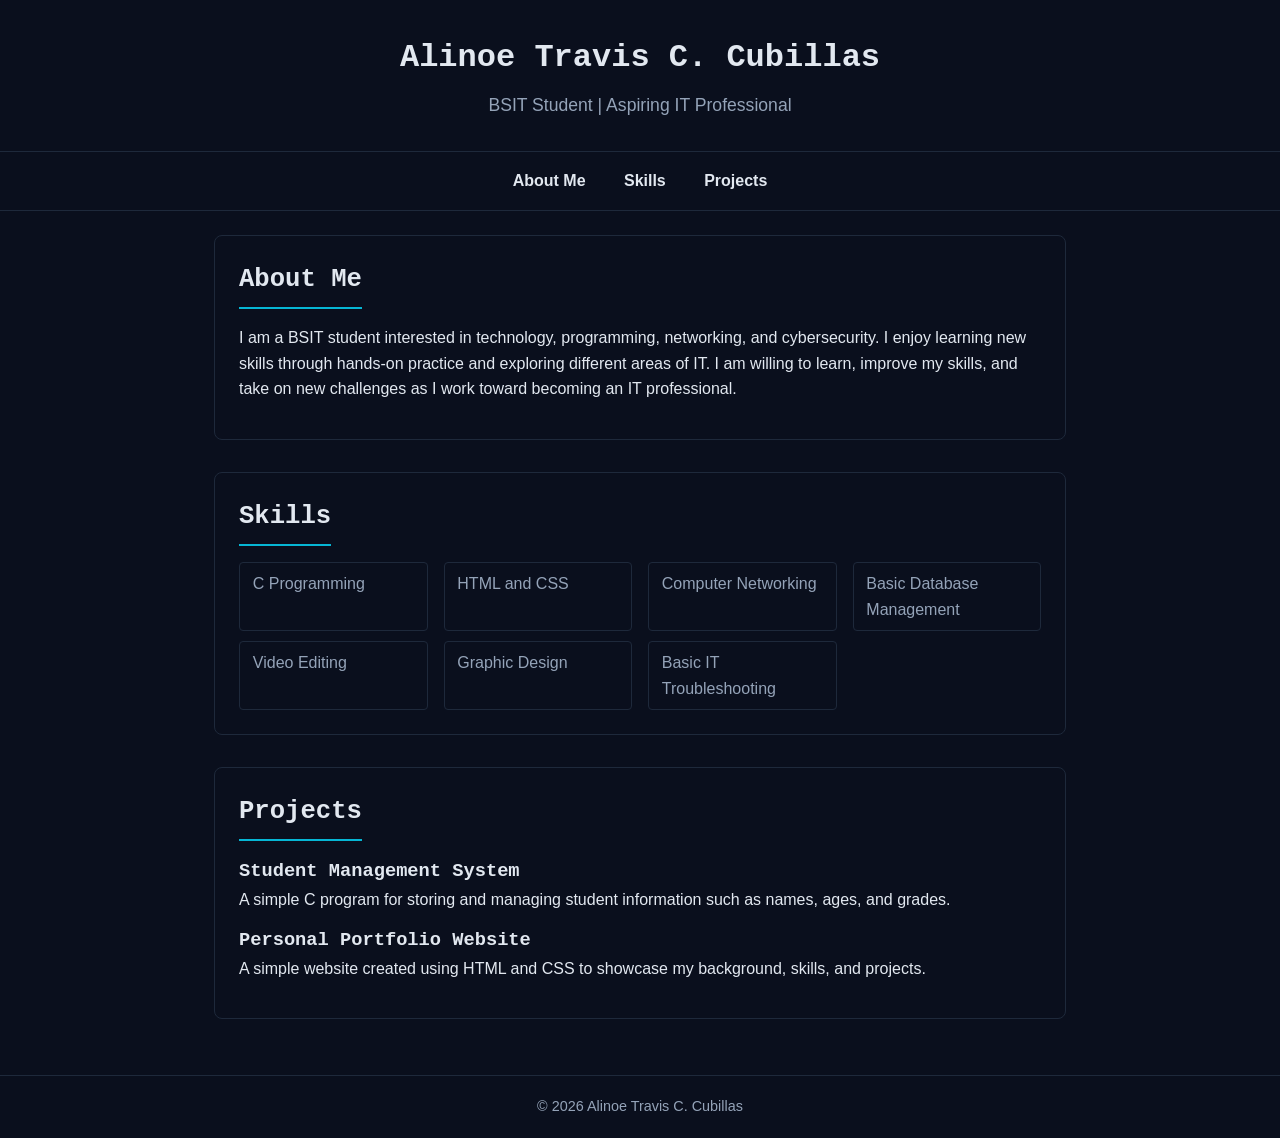
<file: index.html>
<!DOCTYPE html>

<html lang="en">
<head>
    <meta charset="UTF-8">
    <meta name="viewport" content="width=device-width, initial-scale=1.0">
    <meta name="description" content="Portfolio of Alinoe Travis C. Cubillas, a BSIT student and aspiring IT professional.">
    <title>Alinoe Travis C. Cubillas - Portfolio</title>
    <link rel="stylesheet" href="style.css">
</head>

<body>

<header>
    <h1>Alinoe Travis C. Cubillas</h1>
    <p>BSIT Student | Aspiring IT Professional</p>
</header>

<nav aria-label="Main navigation">
    <ul>
        <li><a href="#about">About Me</a></li>
        <li><a href="#skills">Skills</a></li>
        <li><a href="#projects">Projects</a></li>
    </ul>
</nav>

<main>

    <section id="about">
        <h2>About Me</h2>
        <p>
            I am a BSIT student interested in technology, programming,
            networking, and cybersecurity. I enjoy learning new skills
            through hands-on practice and exploring different areas of IT.
            I am willing to learn, improve my skills, and take on new
            challenges as I work toward becoming an IT professional.
        </p>
    </section>

    <section id="skills">
        <h2>Skills</h2>
        <ul>
            <li>C Programming</li>
            <li>HTML and CSS</li>
            <li>Computer Networking</li>
            <li>Basic Database Management</li>
            <li>Video Editing</li>
            <li>Graphic Design</li>
            <li>Basic IT Troubleshooting</li>
        </ul>
    </section>

    <section id="projects">
        <h2>Projects</h2>

        <h3>Student Management System</h3>
        <p>
            A simple C program for storing and managing student information
            such as names, ages, and grades.
        </p>

        <h3>Personal Portfolio Website</h3>
        <p>
            A simple website created using HTML and CSS to showcase my
            background, skills, and projects.
        </p>

    </section>

</main>

<footer>
    <p>&copy; 2026 Alinoe Travis C. Cubillas</p>
</footer>

</body>
</html>
</file>
<file: style.css>
/* ===== Basic Reset ===== */
* {
  margin: 0;
  padding: 0;
  box-sizing: border-box;
}

/* ===== Color Palette =====
  Background: #0A0F1D (Deep Midnight)
  Main Text: #E2E8F0 (Off-White)
  Secondary Text: #94A3B8 (Muted Slate)
  Accent: #06B6D4 (Electric Cyan)
  Border: #1E293B (Signal Blue)
*/
body {
  font-family: 'Inter', Arial, Helvetica, sans-serif;
  font-size: 1rem;
  line-height: 1.6;
  color: #E2E8F0;
  background-color: #0A0F1D;
}

h1, h2, h3 {
  font-family: 'JetBrains Mono', 'Courier New', monospace;
  font-weight: 700;
}

/* ===== Header ===== */
header {
  background-color: #0A0F1D;
  color: #E2E8F0;
  padding: 2rem 1rem;
  text-align: center;
  border-bottom: 1px solid #1E293B;
}

header h1 {
  font-size: 2rem;
  margin-bottom: 0.5rem;
  color: #E2E8F0;
}

header p {
  font-size: 1.1rem;
  color: #94A3B8;
}

/* ===== Navigation ===== */
nav {
  background-color: #0A0F1D;
  border-bottom: 1px solid #1E293B;
}

nav ul {
  list-style: none;
  display: flex;
  flex-wrap: wrap;
  justify-content: center;
}

nav ul li {
  margin: 0;
}

nav ul li a {
  display: block;
  color: #E2E8F0;
  text-decoration: none;
  padding: 1rem 1.2rem;
  font-weight: 600;
}

nav ul li a:hover {
  color: #06B6D4;
  background-color: #1E293B;
}

nav ul li a:focus {
  outline: 3px solid #06B6D4;
  outline-offset: -3px;
}

/* ===== Main Content Layout ===== */
main {
  max-width: 900px;
  margin: 0 auto;
  padding: 1.5rem;
}

section {
  background-color: #0A0F1D;
  margin-bottom: 2rem;
  padding: 1.5rem;
  border-radius: 8px;
  border: 1px solid #1E293B;
}

section h2 {
  font-size: 1.6rem;
  color: #E2E8F0;
  margin-bottom: 1rem;
  border-bottom: 2px solid #06B6D4;
  padding-bottom: 0.4rem;
  display: inline-block;
}

section p {
  margin-bottom: 0.8rem;
  color: #E2E8F0;
}

/* ===== Skills List ===== */
#skills ul {
  list-style: none;
  padding-left: 0;
  display: grid;
  grid-template-columns: repeat(auto-fit, minmax(180px, 1fr));
  gap: 0.6rem 1rem;
}

#skills ul li {
  color: #94A3B8;
  padding: 0.5rem 0.8rem;
  border: 1px solid #1E293B;
  border-radius: 4px;
}

/* ===== Projects Section (Cards) ===== */
#projects article {
  background-color: #0A0F1D;
  border: 1px solid #1E293B;
  border-radius: 6px;
  padding: 1rem;
  margin-bottom: 1rem;
  transition: border-color 0.2s ease-in-out, box-shadow 0.2s ease-in-out;
}

#projects article:hover {
  border-color: #06B6D4;
  box-shadow: 0 0 12px rgba(6, 182, 212, 0.25);
}

#projects article h3 {
  font-size: 1.2rem;
  color: #06B6D4;
  margin-bottom: 0.5rem;
}

#projects article p {
  color: #94A3B8;
}

/* ===== Contact Section ===== */
#contact ul {
  list-style: none;
}

#contact ul li {
  margin-bottom: 0.6rem;
  color: #94A3B8;
}

#contact a {
  color: #06B6D4;
  text-decoration: none;
  font-weight: 600;
}

#contact a:hover {
  text-decoration: underline;
}

#contact a:focus {
  outline: 3px solid #06B6D4;
  outline-offset: 2px;
}

/* ===== Footer ===== */
footer {
  text-align: center;
  padding: 1.2rem;
  background-color: #0A0F1D;
  color: #94A3B8;
  font-size: 0.9rem;
  border-top: 1px solid #1E293B;
}

/* ===== General Focus State (accessibility) ===== */
a:focus {
  outline: 3px solid #06B6D4;
  outline-offset: 2px;
}

/* ===== Responsive Design ===== */
@media (max-width: 600px) {
  header h1 {
    font-size: 1.5rem;
  }

  nav ul {
    flex-direction: column;
    text-align: center;
  }

  main {
    padding: 1rem;
  }

  section {
    padding: 1rem;
  }

  #skills ul {
    grid-template-columns: 1fr;
  }
}

@media (prefers-reduced-motion: reduce) {
  *,
  *::before,
  *::after {
    animation-duration: 0.01ms;
    animation-iteration-count: 1;
    scroll-behavior: auto;
    transition-duration: 0.01ms;
  }
}
</file>
<file: personal-portfolio/style.css>
/* ===== Basic Reset ===== */
* {
  margin: 0;
  padding: 0;
  box-sizing: border-box;
}

/* ===== Color Palette =====
  Background: #0A0F1D (Deep Midnight)
  Main Text: #E2E8F0 (Off-White)
  Secondary Text: #94A3B8 (Muted Slate)
  Accent: #06B6D4 (Electric Cyan)
  Border: #1E293B (Signal Blue)
*/
body {
  font-family: 'Inter', Arial, Helvetica, sans-serif;
  font-size: 1rem;
  line-height: 1.6;
  color: #E2E8F0;
  background-color: #0A0F1D;
}

h1, h2, h3 {
  font-family: 'JetBrains Mono', 'Courier New', monospace;
  font-weight: 700;
}

/* ===== Header ===== */
header {
  background-color: #0A0F1D;
  color: #E2E8F0;
  padding: 2rem 1rem;
  text-align: center;
  border-bottom: 1px solid #1E293B;
}

header h1 {
  font-size: 2rem;
  margin-bottom: 0.5rem;
  color: #E2E8F0;
}

header p {
  font-size: 1.1rem;
  color: #94A3B8;
}

/* ===== Navigation ===== */
nav {
  background-color: #0A0F1D;
  border-bottom: 1px solid #1E293B;
}

nav ul {
  list-style: none;
  display: flex;
  flex-wrap: wrap;
  justify-content: center;
}

nav ul li {
  margin: 0;
}

nav ul li a {
  display: block;
  color: #E2E8F0;
  text-decoration: none;
  padding: 1rem 1.2rem;
  font-weight: 600;
}

nav ul li a:hover {
  color: #06B6D4;
  background-color: #1E293B;
}

nav ul li a:focus {
  outline: 3px solid #06B6D4;
  outline-offset: -3px;
}

/* ===== Main Content Layout ===== */
main {
  max-width: 900px;
  margin: 0 auto;
  padding: 1.5rem;
}

section {
  background-color: #0A0F1D;
  margin-bottom: 2rem;
  padding: 1.5rem;
  border-radius: 8px;
  border: 1px solid #1E293B;
}

section h2 {
  font-size: 1.6rem;
  color: #E2E8F0;
  margin-bottom: 1rem;
  border-bottom: 2px solid #06B6D4;
  padding-bottom: 0.4rem;
  display: inline-block;
}

section p {
  margin-bottom: 0.8rem;
  color: #E2E8F0;
}

/* ===== Skills List ===== */
#skills ul {
  list-style: none;
  padding-left: 0;
  display: grid;
  grid-template-columns: repeat(auto-fit, minmax(180px, 1fr));
  gap: 0.6rem 1rem;
}

#skills ul li {
  color: #94A3B8;
  padding: 0.5rem 0.8rem;
  border: 1px solid #1E293B;
  border-radius: 4px;
}

/* ===== Projects Section (Cards) ===== */
#projects article {
  background-color: #0A0F1D;
  border: 1px solid #1E293B;
  border-radius: 6px;
  padding: 1rem;
  margin-bottom: 1rem;
  transition: border-color 0.2s ease-in-out, box-shadow 0.2s ease-in-out;
}

#projects article:hover {
  border-color: #06B6D4;
  box-shadow: 0 0 12px rgba(6, 182, 212, 0.25);
}

#projects article h3 {
  font-size: 1.2rem;
  color: #06B6D4;
  margin-bottom: 0.5rem;
}

#projects article p {
  color: #94A3B8;
}

/* ===== Contact Section ===== */
#contact ul {
  list-style: none;
}

#contact ul li {
  margin-bottom: 0.6rem;
  color: #94A3B8;
}

#contact a {
  color: #06B6D4;
  text-decoration: none;
  font-weight: 600;
}

#contact a:hover {
  text-decoration: underline;
}

#contact a:focus {
  outline: 3px solid #06B6D4;
  outline-offset: 2px;
}

/* ===== Footer ===== */
footer {
  text-align: center;
  padding: 1.2rem;
  background-color: #0A0F1D;
  color: #94A3B8;
  font-size: 0.9rem;
  border-top: 1px solid #1E293B;
}

/* ===== General Focus State (accessibility) ===== */
a:focus {
  outline: 3px solid #06B6D4;
  outline-offset: 2px;
}

/* ===== Responsive Design ===== */
@media (max-width: 600px) {
  header h1 {
    font-size: 1.5rem;
  }

  nav ul {
    flex-direction: column;
    text-align: center;
  }

  main {
    padding: 1rem;
  }

  section {
    padding: 1rem;
  }

  #skills ul {
    grid-template-columns: 1fr;
  }
}
</file>
